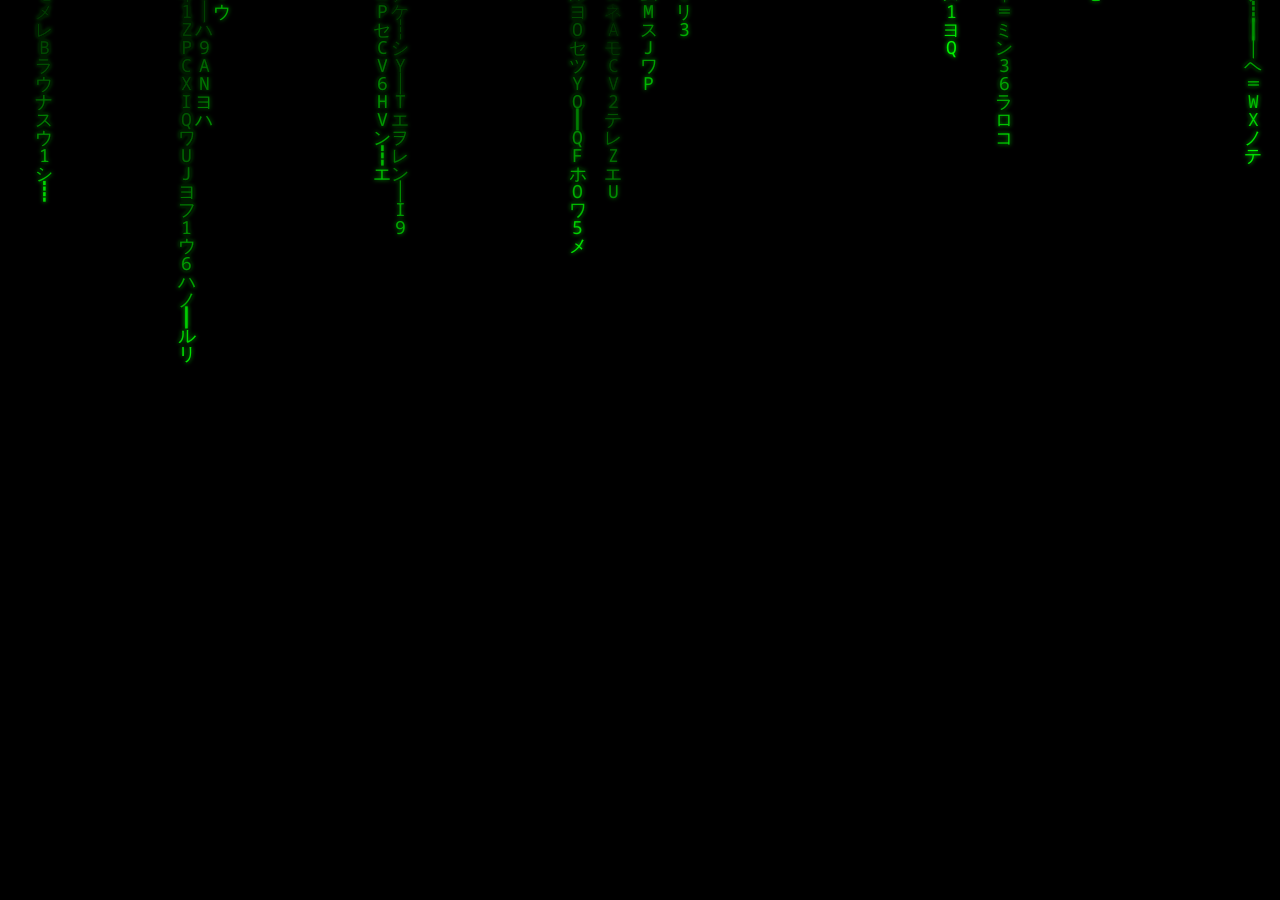
<file: color-rain.html>
<!DOCTYPE html>
<html lang="en">
<head>
<meta charset="UTF-8">
<meta name="viewport" content="width=device-width, initial-scale=1.0">
<title>Matrix Rain</title>
<style>
  @import url('https://fonts.googleapis.com/css2?family=Noto+Sans+Mono:wght@400;700&display=swap');
  @import url('https://fonts.cdnfonts.com/css/matrix');

  * { margin: 0; padding: 0; box-sizing: border-box; }

  body {
    background: #000;
    overflow: hidden;
    height: 100vh;
    width: 100vw;
  }

  canvas {
    display: block;
    position: fixed;
    top: 0;
    left: 0;
  }
</style>
</head>
<body>
<canvas id="matrix"></canvas>
<script>
// ── URL Settings ──────────────────────────────────────────────
// Add ?debug to the URL to show red outlines around the "MATRIX" text
// Add ?density=2 to the URL for more columns of rain (default: 1)
var params = new URLSearchParams(window.location.search);
var showDebugOutlines = params.has('debug');
var columnDensity = parseFloat(params.get('density')) || 1;

// ── Canvas Setup ──────────────────────────────────────────────
var canvas = document.getElementById('matrix');
var ctx = canvas.getContext('2d');

var FONT_SIZE = 18;
var FONT = FONT_SIZE + 'px "Noto Sans Mono", "MS Gothic", monospace';

// Characters used in the rain: katakana + latin + digits + box-drawing
var CHARACTERS =
  'アイウエオカキクケコサシスセソタチツテトナニヌネノハヒフヘホマミムメモヤユヨラリルレロワヲン' +
  'ABCDEFGHIJKLMNOPQRSTUVWXYZ' +
  '0123456789' +
  '¦╌╎═│┃┆┇┊┋';

// ── Column Data ───────────────────────────────────────────────
// Each column of falling rain is stored as one object in this array.
// This replaces the original design of 5 separate parallel arrays,
// making it much easier to see what data belongs together.
var columns = [];

function createColumn() {
  return {
    position: Math.random() * -100,        // vertical position (negative = waiting above screen)
    speed: 0.08 + Math.random() * 0.22,    // how fast this column falls
    brightness: 0.5 + Math.random() * 0.5, // how bright the green characters are
    lastGridRow: -999,                      // tracks the last row we drew, so we only draw once per row
    trail: []                               // characters that linger on the "MATRIX" text
  };
}

// ── "MATRIX" Text Mask ───────────────────────────────────────
// We draw the word "MATRIX" on a hidden (offscreen) canvas, then check
// which grid cells overlap with it. Rain that falls on those cells
// glows brighter and lingers, gradually revealing the word.
var hiddenCanvas = document.createElement('canvas');
var hiddenCtx = hiddenCanvas.getContext('2d');
var textMask = null; // a flat array of 0s and 1s (1 = this cell is inside the text)
var maskCols = 0;
var maskRows = 0;

function buildTextMask() {
  hiddenCanvas.width = canvas.width;
  hiddenCanvas.height = canvas.height;
  hiddenCtx.clearRect(0, 0, hiddenCanvas.width, hiddenCanvas.height);

  // Draw "MATRIX" big and centered on the hidden canvas
  var fontSize = Math.min(canvas.width / 4, canvas.height / 2.5);
  hiddenCtx.font = fontSize + 'px "Matrix", "Noto Sans Mono", monospace';
  hiddenCtx.textAlign = 'center';
  hiddenCtx.textBaseline = 'middle';
  hiddenCtx.fillStyle = '#fff';
  hiddenCtx.fillText('MATRIX', canvas.width / 2, canvas.height / 2);

  // Figure out how many grid cells fit on screen
  maskCols = Math.ceil(canvas.width / FONT_SIZE);
  maskRows = Math.ceil(canvas.height / FONT_SIZE);
  textMask = new Uint8Array(maskCols * maskRows);

  // Read the pixel data from the hidden canvas
  var imageData = hiddenCtx.getImageData(0, 0, hiddenCanvas.width, hiddenCanvas.height);
  var pixels = imageData.data; // flat array: [R, G, B, A, R, G, B, A, ...]

  // For each grid cell, check if the center pixel has visible text
  for (var row = 0; row < maskRows; row++) {
    for (var col = 0; col < maskCols; col++) {
      var pixelX = Math.floor(col * FONT_SIZE + FONT_SIZE / 2);
      var pixelY = Math.floor(row * FONT_SIZE + FONT_SIZE / 2);
      if (pixelX < hiddenCanvas.width && pixelY < hiddenCanvas.height) {
        var alphaIndex = (pixelY * hiddenCanvas.width + pixelX) * 4 + 3;
        textMask[row * maskCols + col] = pixels[alphaIndex] > 128 ? 1 : 0;
      }
    }
  }
}

function isCellInsideText(col, row) {
  if (!textMask) return false;
  if (col < 0 || col >= maskCols || row < 0 || row >= maskRows) return false;
  return textMask[row * maskCols + col] === 1;
}

// ── Fade-In Timer ─────────────────────────────────────────────
// The "MATRIX" text gradually appears over 10 seconds
var animationStartTime = performance.now();
var FADE_IN_DURATION = 10000;

// ── Resize Handler ────────────────────────────────────────────
function handleResize() {
  canvas.width = window.innerWidth;
  canvas.height = window.innerHeight;
  buildTextMask();

  var columnCount = Math.ceil(canvas.width / FONT_SIZE * columnDensity);

  // Add new columns if the window got wider
  while (columns.length < columnCount) {
    columns.push(createColumn());
  }
  // Remove extra columns if the window got narrower
  columns.length = columnCount;
}

// ── Helper ────────────────────────────────────────────────────
function getRandomCharacter() {
  return CHARACTERS[Math.floor(Math.random() * CHARACTERS.length)];
}

// ── Main Draw Loop ────────────────────────────────────────────
var TRAIL_MAX_AGE = 120; // how many frames a trail character lingers

function draw() {
  // Step 1: Draw a semi-transparent black rectangle over everything.
  //         This slowly fades out old characters, creating the trailing effect.
  ctx.fillStyle = 'rgba(0, 0, 0, 0.02)';
  ctx.fillRect(0, 0, canvas.width, canvas.height);

  // How much of the "MATRIX" text is revealed (0 = hidden, 1 = fully visible)
  var textRevealAmount = Math.min(1, (performance.now() - animationStartTime) / FADE_IN_DURATION);

  // Debug mode: draw red outlines around the text mask cells
  if (showDebugOutlines && textMask) {
    ctx.strokeStyle = 'rgba(255, 0, 0, 0.5)';
    ctx.lineWidth = 1;
    for (var row = 0; row < maskRows; row++) {
      for (var col = 0; col < maskCols; col++) {
        if (textMask[row * maskCols + col]) {
          ctx.strokeRect(col * FONT_SIZE, row * FONT_SIZE, FONT_SIZE, FONT_SIZE);
        }
      }
    }
  }

  ctx.font = FONT;
  ctx.textAlign = 'center';

  // Step 2: Update and draw each column of rain
  var columnCount = columns.length;
  var spacing = canvas.width / columnCount;

  for (var i = 0; i < columnCount; i++) {
    var column = columns[i];
    var gridRow = Math.floor(column.position);
    var x = i * spacing + spacing / 2;

    // Only draw a new character when the drop moves into a new grid row
    if (gridRow !== column.lastGridRow) {
      column.lastGridRow = gridRow;
      var y = gridRow * FONT_SIZE;
      var maskCol = Math.floor(x / FONT_SIZE);
      var isOnText = isCellInsideText(maskCol, gridRow);

      // Characters on the "MATRIX" text are brighter
      var alpha = isOnText
        ? Math.min(1, column.brightness + textRevealAmount * 0.35)
        : column.brightness;

      // Draw the falling character with a green glow
      var character = getRandomCharacter();
      ctx.fillStyle = 'rgba(0, 255, 0, ' + alpha + ')';
      ctx.shadowColor = '#00ff00';
      ctx.shadowBlur = 4;
      ctx.fillText(character, x, y);
      ctx.shadowBlur = 0;

      // If this character landed on the "MATRIX" text, save it so it lingers
      if (isOnText && textRevealAmount > 0) {
        column.trail.push({ character: character, x: x, y: y, age: 0 });
      }
    }

    // Re-draw lingering trail characters (keeps the "MATRIX" text glowing)
    for (var t = column.trail.length - 1; t >= 0; t--) {
      var entry = column.trail[t];
      entry.age++;
      if (entry.age > TRAIL_MAX_AGE) {
        column.trail.splice(t, 1);
        continue;
      }
      var fadeAmount = 1 - entry.age / TRAIL_MAX_AGE;
      var trailAlpha = textRevealAmount * 0.15 * fadeAmount;
      ctx.fillStyle = 'rgba(0, 255, 0, ' + trailAlpha + ')';
      ctx.fillText(entry.character, entry.x, entry.y);
    }

    // Move the drop downward
    column.position += column.speed;

    // When a drop goes off the bottom, reset it above the screen (with random delay)
    if (column.position * FONT_SIZE > canvas.height && Math.random() > 0.975) {
      column.position = Math.random() * -20;
      column.speed = 0.08 + Math.random() * 0.22;
      column.brightness = 0.5 + Math.random() * 0.5;
      column.lastGridRow = -999;
    }
  }

  // Step 3: Request the next frame (unless paused)
  if (!paused) requestAnimationFrame(draw);
}

// ── Pause/Resume with Spacebar ────────────────────────────────
var paused = false;
window.addEventListener('keydown', function (event) {
  if (event.code === 'Space') {
    event.preventDefault();
    paused = !paused;
    if (!paused) draw();
  }
});

// ── Start the Animation ───────────────────────────────────────
window.addEventListener('resize', handleResize);

// Wait for the Matrix font to load before building the mask
document.fonts.ready.then(function () {
  handleResize();
  draw();
});
</script>
</body>
</html>
</file>
